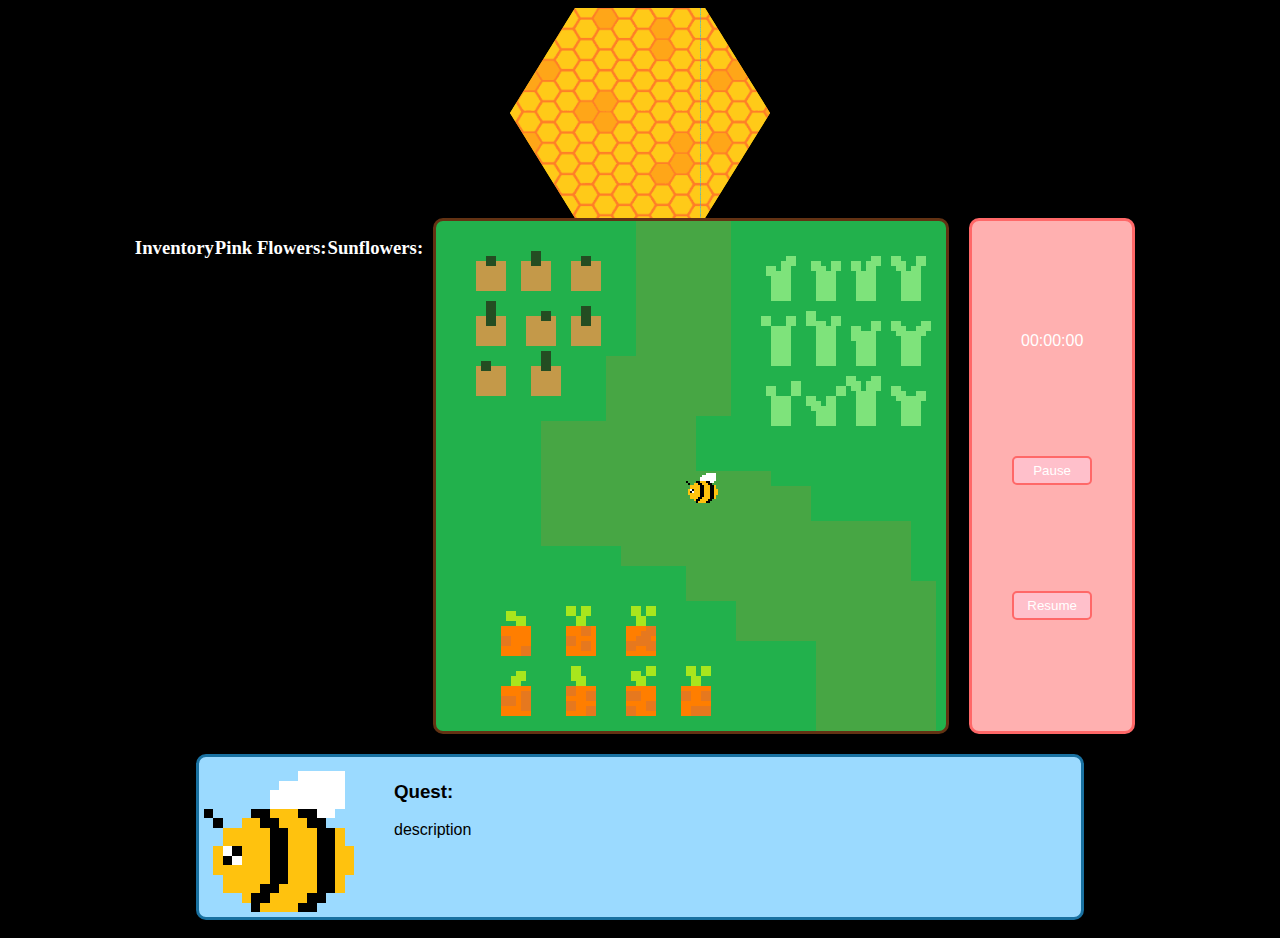
<file: index.html>
<!DOCTYPE html>
<html lang="en">
<head>
    <meta charset="UTF-8">
    <meta name="viewport" content="width=device-width, initial-scale=1.0">
    <title>PacGarden</title>
    <link rel="stylesheet" href="styles.css">
</head>
<body>
    
    <div class="container">

        <div class="hive"></div>

        <div class="middle-section">

            <div class="inventory">
                <h3 class="inventory-label">Inventory</h3>
                <h3 class="pink-flower-count">Pink Flowers:</h3>
                <h3 class="sunflower-count">Sunflowers:</h3>
            </div>

            <div class="garden">
                <img class="bee" src="img/bee.png"></img>
            </div>

            <div class="right-container">
                <div class="timer">00:00:00</div>
                <button class="pause-button">Pause</button>
                <button class="resume-button">Resume</button>
            </div>
        </div>

        <div class="quests">
            <img src="img/bee.png">
            <div>
                <h3 class="quest-title">Quest:</h3>
                <div class="quest-description">description</div>
            </div>

        </div>

    </div>



<script src="script.js"></script>

</body>
</html>
</file>
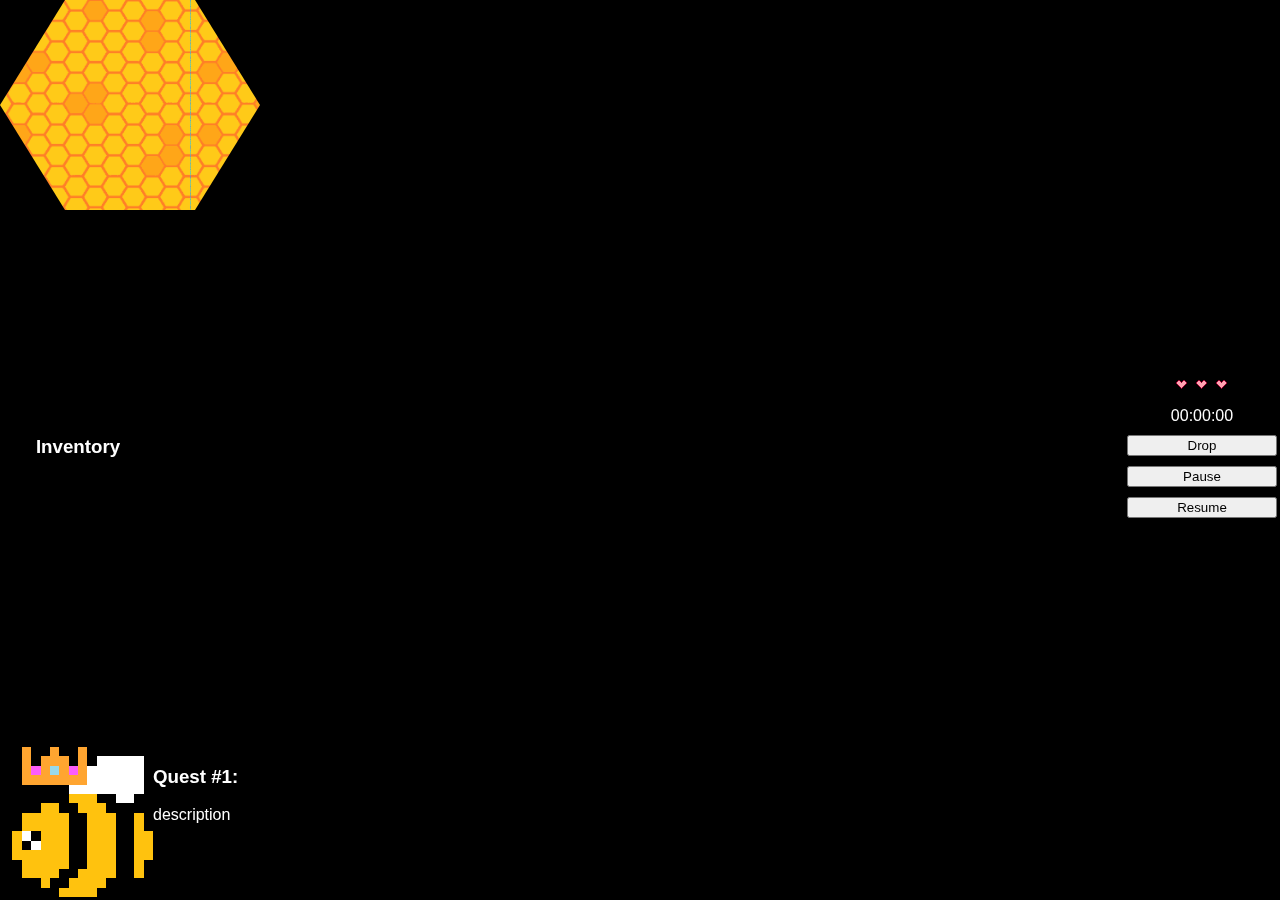
<file: test.html>
<!DOCTYPE html>
<html lang="en">
<head>
    <meta charset="UTF-8">
    <meta name="viewport" content="width=device-width, initial-scale=1.0">
    <title>Document</title>
    <link href="https://fonts.cdnfonts.com/css/devin-chavez-font" rel="stylesheet">
    <style>
        body{
            margin: 0;
            padding: 0;
            overflow: hidden;
            background-color: black;
            color: white;
        }

        img{
            image-rendering: pixelated;
        }
        
        canvas{
            width: 100%;
            height: 100%;
            /* background-image: url(img/map.png); */
            /* image-rendering: pixelated; */
            /* background-size: cover; */
            position:fixed;
            padding:0;
            margin:0;
            top:0;
            left:0;
        }
        
        .middle-section{
            display: flex;
            justify-content: center;
            
        }
        
        .right-container{
            border: 3px solid rgb(0, 0, 0);
            background-color: rgba(0, 0, 0, 0.393);
            position: fixed;
            bottom: 0;
            right: 0;
            width: 150px;
            height: 100%;
            z-index: 100;
            display: flex;
            flex-direction: column;
            justify-content: center;
            gap: 10px;
        }

        .left-container{
            position: fixed;
            bottom: 0;
            left: 0;
            width: 150px;
            height: 100%;
            border: 3px solid #000000;
            background-color: rgba(0, 0, 0, 0.393);
            z-index: 100;

        }
        
        .hive{
            height: 200px;
            width: 250px;
            aspect-ratio: 1/cos(30deg);
            clip-path: polygon(50% -50%,100% 50%,50% 150%,0 50%);
            background: #ffd500;
            background-image: url(img/honeycomb.png);
            background-repeat: no-repeat;
            background-size: 300px;
            text-align: center;
            color: black;
            position: relative;
            padding: 5px;
            z-index: 99999;
        }
        
        .quests{
            position: fixed;
            bottom: 0;
            width: 100%;
            height: 150px;
            z-index: 100;
            background-color: rgba(0, 0, 0, 0.393);
            border: 3px solid black;
            display: flex;
            font-family: 'Devin Chavez Font', sans-serif;
        }

        .left-container, .right-container{
            font-size: medium;
            text-align: center;
            font-family: 'Devin Chavez Font', sans-serif;
        }

        .left-container{
            background-color: rgba(0, 0, 0, 0.393);
            border: 3px solid black;
            display: flex;
            flex-direction: column;
            justify-content: center;
        }

        .inventory{
            display: flex;
            flex-direction: row;
            flex-flow: wrap;
            justify-content: center;
            gap: 1px;
        }

        .itemSlot{
            border: 2px solid rgb(255, 255, 255);
            border-radius: 10px;
            height: 45px;
            width: 45px;
            align-items: center;
            display: flex;
            justify-content: center;
        }

        .bee{
            width: 32px;
        }

    </style>
</head>
<body>
    
<div class="container">
    <div class="hive"></div>
    
    <div class="left-container">
        <h3 class="inventory-label">Inventory</h3>
        <div class="inventory"></div>
    </div>
    
    <div class="middle-section">
        <canvas class="garden"></canvas>
    </div>

    <div class="right-container">
        <div class="health-container">
            <img src="img/heart.png" class="heart">
            <img src="img/heart.png" class="heart">
            <img src="img/heart.png" class="heart">
        </div>
        <div class="timer">00:00:00</div>
        <button class="drop-button">Drop</button>
        <button class="pause-button">Pause</button>
        <button class="resume-button">Resume</button>
    </div>

    <div class="quests">
        <img src="img/queen_bee.png">
        <div>
            <h3 class="quest-title">Quest #1:</h3>
            <div class="quest-description">description</div>
        </div>

    </div>

</div>



<script src="script.js">
    // const canvas = document.querySelector('canvas');
    // const context = canvas.getContext('2d');

    // const hive = new Image();
    // hive.classList.add('hive');

    // const bee = new Image();
    // bee.src = 'img/bee.png';
    // bee.style.width = 32;

    // let x = 0;
    // let y = 0;

    // const speed = 5;

    // document.addEventListener('keydown', e => {
    //     if(e.keyCode === 68){ x += speed; }//d
    //     if(e.keyCode === 65){ x -= speed; }//a
    //     if(e.keyCode === 87){ y -= speed; }//w
    //     if(e.keyCode === 83){ y += speed; }//s
    //     if(e.key === 'ArrowRight'){ x += speed; }
    //     if(e.key === 'ArrowLeft' ){ x -= speed; }
    //     if(e.key === 'ArrowUp'   ){ y -= speed; }
    //     if(e.key === 'ArrowDown' ){ y += speed; }
    // });

    // const GAME_INTERVAL = setInterval(() => {
    //     context.clearRect(0, 0, canvas.width, canvas.height);

    //     context.drawImage(bee, x, y);
    // }, 1000/60);


    // function drawHive(x, y, radius) {
    //     ctx.beginPath();
    //     for (let i = 0; i < 6; i++) {
    //         const angle = (i * Math.PI / 3) - Math.PI / 6;
    //         const xPos = x + radius * Math.cos(angle);
    //         const yPos = y + radius * Math.sin(angle);
    //         if (i === 0) {
    //             ctx.moveTo(xPos, yPos);
    //         } else {
    //             ctx.lineTo(xPos, yPos);
    //         }
    //     }
    //     ctx.closePath();
    //     ctx.stroke();
    // }

    // drawHive(100, 100, 100)


</script>

</body>
</html>
</file>
<file: styles.css>
.hidden{
    display: none !important;
}

body{
    background-color: black;
    color: white;
    /* background-image: url(img/16x16_tilemap.png);
    image-rendering: pixelated;
    background-size: cover; */
}

.container{
    display: flex;
    flex-direction: column;
    background-color: rgb(0, 0, 0);
    align-items: center;
}

.middle-section{
    display: flex;
    flex-direction: row;
}

.hive{
    height: 200px;
    width: 250px;
    aspect-ratio: 1/cos(30deg);
    clip-path: polygon(50% -50%,100% 50%,50% 150%,0 50%);
    background: #ffd500;
    background-image: url(img/honeycomb.png);
    background-repeat: no-repeat;
    background-size: 300px;
    text-align: center;
    color: black;
    position: relative;
    padding: 5px;
}

.garden{
    height: 500px;
    width: 500px;
    background-color: green;
    border: 3px solid rgb(99, 50, 19);
    border-radius: 10px;
    margin: 0 10px 10px 10px;
    position: relative;
    padding: 5px;
    background-image: url(img/garden.png);
    image-rendering: pixelated;
}

.garden-collider{
    position: absolute;
    height: 500px;
    width: 500px;
    /* border: 6px solid rgb(184, 15, 15); */
}

.quests{
    height: 150px;
    width: 872px;
    background-color: rgb(155, 218, 255);
    border: 3px solid rgb(25, 113, 161);
    border-radius: 10px;
    margin: 10px;
    padding: 5px;
    display: flex;
    color: black;
    font-family: 'Devin Chavez Font', sans-serif;
}

.inventory-container, .right-container{
    height: 500px;
    width: 150px;
    border-radius: 10px;
    margin: 0 10px 10px 10px;
    padding: 5px;
    font-size: medium;
    text-align: center;
    font-family: 'Devin Chavez Font', sans-serif;
}

.inventory-container{
    background-color: rgb(73, 53, 44);
    border: 3px solid rgb(116, 109, 79);
}

.inventory{
    display: flex;
    flex-direction: row;
    flex-flow: wrap;
    justify-content: flex-start;
    gap: 1px;
}

.itemSlot{
    border: 2px solid rgb(116, 109, 79);
    border-radius: 10px;
    height: 45px;
    width: 45px;
    align-items: center;
    display: flex;
    justify-content: center;
}

.right-container{
    background-color: rgb(255, 176, 176);
    border: 3px solid rgb(255, 104, 104);
    justify-content: space-evenly;
    display: flex;
    align-items: center;
    flex-direction: column;
}

.pinkflower{
    position: absolute;
    height: 32px;
    width: 32px;
    image-rendering: pixelated;
}

.sunflower{
    position: absolute;
    height: 48px;
    width: 48px;
    image-rendering: pixelated;
}

.bee, .frog{
    position: absolute;
    image-rendering: pixelated;
}

.bee{
    height: 32px;
    width: 32px;
    top: 250px;
    left: 250px;
}

.frog{
    height: 48px;
    width: 48px;
}

.heart{
    width: 40px;
    image-rendering: pixelated;
}

.health-container{
    border: 2px solid rgb(255, 104, 104);
    border-radius: 10px;
    align-items: center;
    display: flex;
    justify-content: center;
}

button{
    width: 80px;
    padding: 5px;
    background-color: pink;
    border: 2px solid rgb(255, 104, 104);
    border-radius: 5px;
    cursor: pointer;
    color: white;
    font-family: 'Devin Chavez Font', sans-serif;
}

button:hover{
    background-color: rgba(255, 192, 203, 0.55);
}

.quests img{
    width: 150px;
    image-rendering: pixelated;
    margin: 0 40px 0 0;
}

.death-screen{
    background: rgba(255, 0, 0, 0.572);
    width: 100%;
    position: absolute;
    display: flex;
    flex-direction: column;
    justify-content: center;
    align-items: center;
    top: 250px;
    z-index: 100;
    font-size: 50px;
    opacity: 0;
    visibility: hidden;
    transition: opacity 0.5s ease-in-out, visibility 0s 0.5s
}

.death-screen button{
    width: 150px;
    margin: 10px;
}

.death-screen.show{
    opacity: 1;
    visibility: visible;
    transition-delay: 0s;
}
</file>
